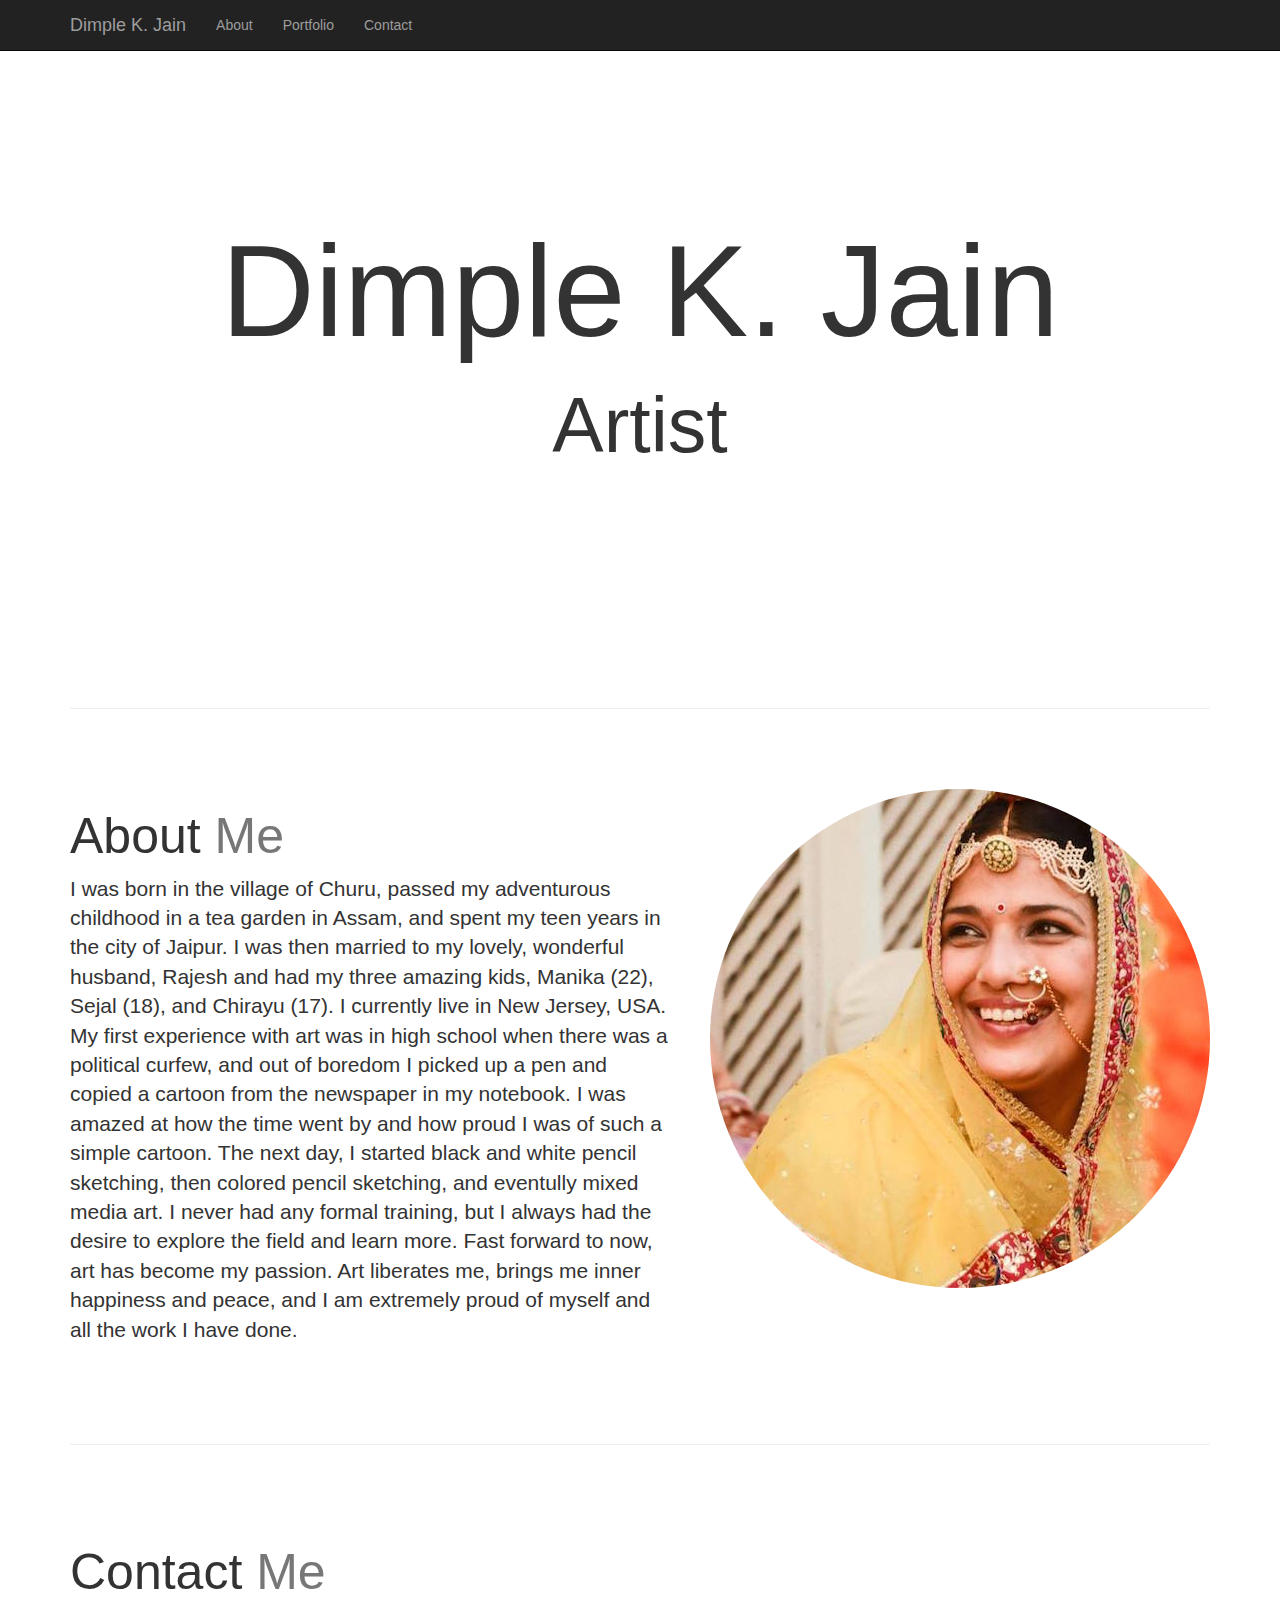
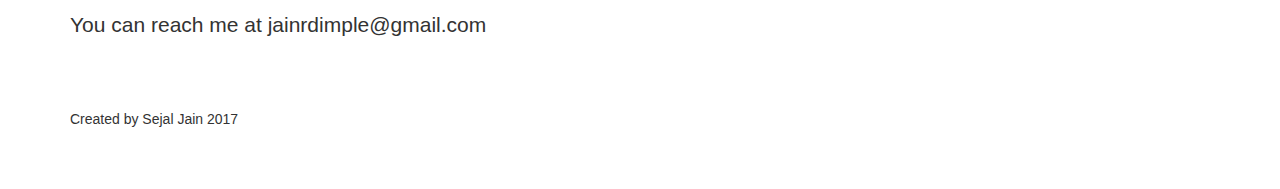
<file: index.html>
<!DOCTYPE html>
<html lang="en">

<head>

    <meta charset="utf-8">
    <meta http-equiv="X-UA-Compatible" content="IE=edge">
    <meta name="viewport" content="width=device-width, initial-scale=1">
    <meta name="description" content="">
    <meta name="author" content="">

    <title>Dimple Jain</title>

    <!-- Bootstrap Core CSS -->
    <link href="css/bootstrap.min.css" rel="stylesheet">

    <!-- Custom CSS -->
    <link href="css/one-page-wonder.css" rel="stylesheet">

    <!-- HTML5 Shim and Respond.js IE8 support of HTML5 elements and media queries -->
    <!-- WARNING: Respond.js doesn't work if you view the page via file:// -->
    <!--[if lt IE 9]>
        <script src="https://oss.maxcdn.com/libs/html5shiv/3.7.0/html5shiv.js"></script>
        <script src="https://oss.maxcdn.com/libs/respond.js/1.4.2/respond.min.js"></script>
    <![endif]-->

</head>

<body>

    <!-- Navigation -->
     <nav class="navbar navbar-inverse navbar-fixed-top" role="navigation">
        <div class="container">
            <!-- Brand and toggle get grouped for better mobile display -->
            <div class="navbar-header">
                <button type="button" class="navbar-toggle" data-toggle="collapse" data-target="#bs-example-navbar-collapse-1">
                    <span class="sr-only">Toggle navigation</span>
                    <span class="icon-bar"></span>
                    <span class="icon-bar"></span>
                    <span class="icon-bar"></span>
                </button>
                <a class="navbar-brand" href="index.html">Dimple K. Jain</a>
            </div>
            <!-- Collect the nav links, forms, and other content for toggling -->
            <div class="collapse navbar-collapse" id="bs-example-navbar-collapse-1">
                <ul class="nav navbar-nav">
                    <li>
                        <a href="index.html#about">About</a>
                    </li>
                    <li>
                        <a href="portfolio.html">Portfolio</a>
                    </li>
                    <li>
                        <a href="index.html#contact">Contact</a>
                    </li>
                </ul>
            </div>
            <!-- /.navbar-collapse -->
        </div>
        <!-- /.container -->
    </nav>

    <!-- Full Width Image Header -->
    <header class="header-image">
        <div class="headline">
            <div class="container">
                <h1>Dimple K. Jain</h1>
                <h2>Artist</h2>
            </div>
        </div>
    </header>

    <!-- Page Content -->
    <div class="container">

        <hr class="featurette-divider" id="about">

        <!-- First Featurette -->
         <div class="featurette" > 
            <img class="featurette-image img-circle img-responsive pull-right" src="MOM.jpg">
            <h2 class="featurette-heading">About
                <span class="text-muted">Me</span>
            </h2>
            <p class="lead">I was born in the village of Churu, passed my adventurous childhood in a tea garden in Assam, and spent my teen years in the city of Jaipur. I was then married to my lovely, wonderful husband, Rajesh and had my three amazing kids, Manika (22), Sejal (18), and Chirayu (17). I currently live in New Jersey, USA. My first experience with art was in high school when there was a political curfew, and out of boredom I picked up a pen and copied a cartoon from the newspaper in my notebook. I was amazed at how the time went by and how proud I was of such a simple cartoon. The next day, I started black and white pencil sketching, then colored pencil sketching, and eventully mixed media art. I never had any formal training, but I always had the desire to explore the field and learn more. Fast forward to now, art has become my passion. Art liberates me, brings me inner happiness and peace, and I am extremely proud of myself and all the work I have done.</p>
        </div>

        <hr class="featurette-divider" id="contact">

        <div class="featurette" > 
            <h2 class="featurette-heading">Contact
                <span class="text-muted">Me</span>
            </h2>
            <p class="lead">You can reach me at jainrdimple@gmail.com</p>
        </div>


        <!-- Footer -->
        <footer>
            <div class="row">
                <div class="col-lg-12">
                    <p>Created by Sejal Jain 2017</p>
                </div>
            </div>
        </footer>

    </div>
    <!-- /.container -->

    <!-- jQuery -->
    <script src="js/jquery.js"></script>

    <!-- Bootstrap Core JavaScript -->
    <script src="js/bootstrap.min.js"></script>

</body>

</html>
</file>
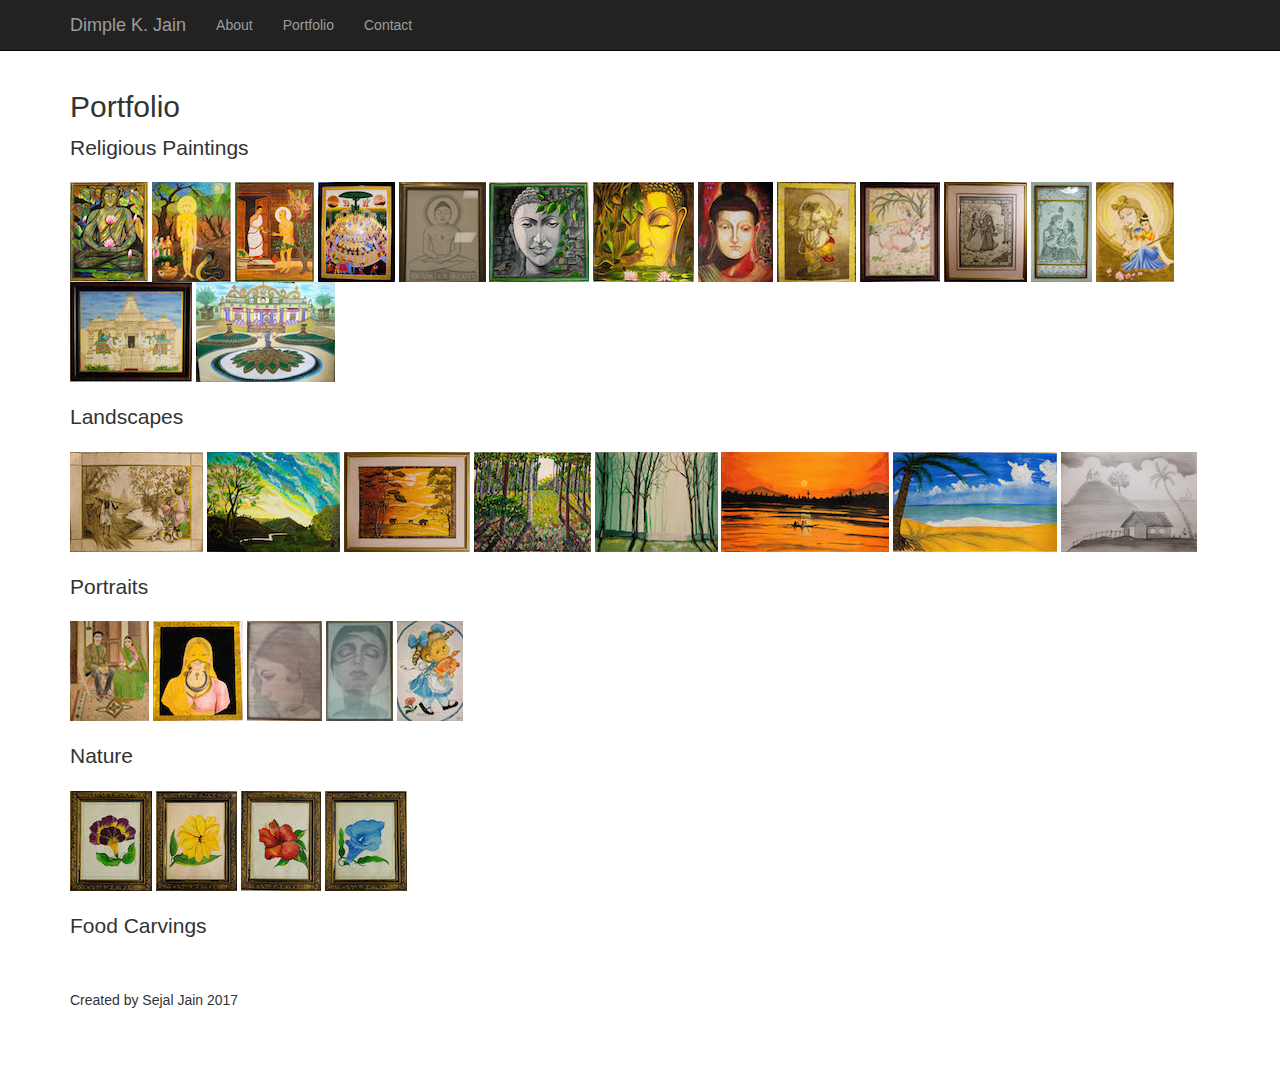
<file: portfolio.html>
<!DOCTYPE html>
<html lang="en">

<head>

    <meta charset="utf-8">
    <meta http-equiv="X-UA-Compatible" content="IE=edge">
    <meta name="viewport" content="width=device-width, initial-scale=1">
    <meta name="description" content="">
    <meta name="author" content="">

    <title>Dimple Jain</title>

    <!-- Bootstrap Core CSS -->
    <link href="css/bootstrap.min.css" rel="stylesheet">

    <!-- Custom CSS -->
    <link href="css/thumbnail-gallery.css" rel="stylesheet">
    <link rel="stylesheet" href="css/blueimp-gallery.min.css">


    <!-- HTML5 Shim and Respond.js IE8 support of HTML5 elements and media queries -->
    <!-- WARNING: Respond.js doesn't work if you view the page via file:// -->
    <!--[if lt IE 9]>
        <script src="https://oss.maxcdn.com/libs/html5shiv/3.7.0/html5shiv.js"></script>
        <script src="https://oss.maxcdn.com/libs/respond.js/1.4.2/respond.min.js"></script>
    <![endif]-->

</head>

<body>

<div id="blueimp-gallery" class="blueimp-gallery blueimp-gallery-controls">
    <div class="slides"></div>
    <h3 class="title"></h3>
    <a class="prev">‹</a>
    <a class="next">›</a>
    <a class="close">×</a>
    <a class="play-pause"></a>
    <ol class="indicator"></ol>
</div>

    <!-- Navigation -->
  <nav class="navbar navbar-inverse navbar-fixed-top" role="navigation">
        <div class="container">
            <!-- Brand and toggle get grouped for better mobile display -->
            <div class="navbar-header">
                <button type="button" class="navbar-toggle" data-toggle="collapse" data-target="#bs-example-navbar-collapse-1">
                    <span class="sr-only">Toggle navigation</span>
                    <span class="icon-bar"></span>
                    <span class="icon-bar"></span>
                    <span class="icon-bar"></span>
                </button>
                <a class="navbar-brand" href="index.html">Dimple K. Jain</a>
            </div>
            <!-- Collect the nav links, forms, and other content for toggling -->
            <div class="collapse navbar-collapse" id="bs-example-navbar-collapse-1">
                <ul class="nav navbar-nav">
                    <li>
                        <a href="index.html#about">About</a>
                    </li>
                    <li>
                        <a href="portfolio.html">Portfolio</a>
                    </li>
                    <li>
                        <a href="index.html#contact">Contact</a>
                    </li>
                </ul>
            </div>
            <!-- /.navbar-collapse -->
        </div>
        <!-- /.container -->
    </nav>
    <div class="container">

    <div class="featurette" > 
            <h2 class="featurette-heading">Portfolio</h2>
            <p class="lead">Religious Paintings</p>
        <div id="links">
        <a href="images/mahavir1.jpg" title="Mahavir Swami 2013">
            <img src="images/thumbnails/mahavir1.jpg" alt="Mahavir Swami"></a>
        <a href="images/mahavir2.jpg" title="Chand Kaushik Naag 2012">
            <img src="images/thumbnails/mahavir2.jpg" alt="Chand Kaushik Naag"></a>
        <a href="images/chandanbala.jpg" title="Mahavir Swami and Chandanbala 2012">
            <img src="images/thumbnails/chandanbala.jpg" alt="Mahavir Swami and Chandanbala"></a>
        <a href="images/samvosaran.jpg" title="Samvosaran 2014">
            <img src="images/thumbnails/samvosaran.jpg" alt="Samvosaran"></a>
        <a href="images/mahavir3.jpg" title="Mahavir Swami">
            <img src="images/thumbnails/mahavir3.jpg" alt="Mahavir Swami"></a>
        <a href="images/buddha1.jpg" title="Buddha 2014">
            <img src="images/thumbnails/buddha1.jpg" alt="Buddha"></a>
        <a href="images/buddha2.jpg" title="Buddha 2013">
            <img src="images/thumbnails/buddha2.jpg" alt="Buddha"></a>
        <a href="images/buddha3.jpg" title="Buddha 2015">
            <img src="images/thumbnails/buddha3.jpg" alt="Buddha"></a>
        <a href="images/ganesh.jpg" title="Lord Ganesh 2010">
            <img src="images/thumbnails/ganesh.jpg" alt="Lord Ganesh"></a>
        <a href="images/krishna.jpg" title="Lord Krishna 2008">
            <img src="images/thumbnails/krishna.jpg" alt="Lord Krishna"></a>
        <a href="images/radha1.jpg" title="Radha Krishna 2008">
            <img src="images/thumbnails/radha1.jpg" alt="Radha Krishna"></a>
        <a href="images/radha2.jpg" title="Radha Krishna 2003">
            <img src="images/thumbnails/radha2.jpg" alt="Radha Krishna"></a>
        <a href="images/radha3.jpg" title="Meera">
            <img src="images/thumbnails/radha3.jpg" alt="Meera"></a>
        <a href="images/mandir1.jpg" title="Adinath Temple in Madras 2012">
            <img src="images/thumbnails/mandir1.jpg" alt="Adinath Temple in Madras 2012"></a>
        <a href="images/mandir2.jpg" title="Temple">
            <img src="images/thumbnails/mandir2.jpg" alt="Temple"></a>
            <br>
            <br>
            <p class="lead">Landscapes</p>
        <a href="images/village.jpg" title="Village">
            <img src="images/thumbnails/village.jpg" alt="Village"></a>
        <a href="images/landscape1.jpg" title="Landscape">
            <img src="images/thumbnails/landscape1.jpg" alt="Landscape"></a>
        <a href="images/landscape2.jpg" title="Landscape">
            <img src="images/thumbnails/landscape2.jpg" alt="Landscape"></a>
        <a href="images/landscape3.jpg" title="Landscape">
            <img src="images/thumbnails/landscape3.jpg" alt="Landscape"></a>
        <a href="images/landscape4.jpg" title="Landscape">
            <img src="images/thumbnails/landscape4.jpg" alt="Landscape"></a>
        <a href="images/landscape5.jpg" title="Landscape">
            <img src="images/thumbnails/landscape5.jpg" alt="Landscape"></a>
        <a href="images/landscape6.jpg" title="Landscape">
            <img src="images/thumbnails/landscape6.jpg" alt="Landscape"></a>
        <a href="images/landscape7.jpg" title="Landscape">
            <img src="images/thumbnails/landscape7.jpg" alt="Landscape"></a>
            <br>
            <br>
            <p class="lead">Portraits</p>
        <a href="images/parents.jpg" title="My Parents">
            <img src="images/thumbnails/parents.jpg" alt="My Parents"></a>
        <a href="images/banithani.jpg" title="Bani Thani">
            <img src="images/thumbnails/banithani.jpg" alt="Bani Thani"></a>
        <a href="images/meena.jpg" title="Meena Kumari">
            <img src="images/thumbnails/meena.jpg" alt="Meena Kumari"></a>
        <a href="images/feelings.jpg" title="Feelings">
            <img src="images/thumbnails/feelings.jpg" alt="Feelings"></a>
        <a href="images/cat.jpg" title="High School Painting">
            <img src="images/thumbnails/cat.jpg" alt="High School Painting"></a>
            <br>
            <br>
            <p class="lead">Nature</p>
        <a href="images/flower14.jpg" title="Flower">
            <img src="images/thumbnails/flower14.jpg" alt="Flower"></a>
        <a href="images/flower24.jpg" title="Flower">
            <img src="images/thumbnails/flower24.jpg" alt="Flower"></a>
        <a href="images/flower34.jpg" title="Flower">
            <img src="images/thumbnails/flower34.jpg" alt="Flower"></a>
        <a href="images/flower44.jpg" title="Flower">
            <img src="images/thumbnails/flower44.jpg" alt="Flower"></a>
        <!--<a href="images/flower1.jpg" title="Flower">
            <img src="images/thumbnails/flower1.jpg" alt="Flower"></a>
        <a href="images/leaf1.jpg" title="Leaf">
            <img src="images/thumbnails/leaf1.jpg" alt="Leaf"></a>
        <a href="images/leaf2.jpg" title="Leaf">
            <img src="images/thumbnails/leaf2.JPG" alt="Leaf"></a>-->
            <!--<br>
            <br>
            <p class="lead">High School Hobbies</p>
        <a href="images/cartoon1.jpg" title="High School Sketches">
            <img src="images/thumbnails/cartoon1.jpg" alt="High School Sketches"></a>
        <a href="images/cartoon2.jpg" title="High School Sketches">
            <img src="images/thumbnails/cartoon2.jpg" alt="High School Sketches"></a>
        <a href="images/cartoon3.jpg" title="High School Sketches">
            <img src="images/thumbnails/cartoon3.jpg" alt="High School Sketches"></a>
        <a href="images/cartoon4.jpg" title="High School Sketches">
            <img src="images/thumbnails/cartoon4.jpg" alt="High School Sketches"></a>
        <a href="images/cartoon5.jpg" title="High School Sketches">
            <img src="images/thumbnails/cartoon5.jpg" alt="High School Sketches"></a>
        <a href="images/cartoon5.jpg" title="High School Sketches">
            <img src="images/thumbnails/cartoon5.jpg" alt="High School Sketches"></a>
        <a href="images/cartoon6.jpg" title="High School Sketches">
            <img src="images/thumbnails/cartoon6.jpg" alt="High School Sketches"></a>
        <a href="images/cartoon7.jpg" title="High School Sketches">
            <img src="images/thumbnails/cartoon7.jpg" alt="High School Sketches"></a>
        <a href="images/bambi.jpg" title="Bambi and Thumper">
            <img src="images/thumbnails/bambi.jpg" alt="Bambi and Thumper"></a> -->
            <br>
            <br>
            <p class="lead">Food Carvings</p>
        <!--<a href="images/food1.jpg" title="Food Carving">
            <img src="images/thumbnails/food1.jpg" alt="Food Carving"></a>
        <a href="images/food2.jpg" title="Food Carving">
            <img src="images/thumbnails/food2.jpg" alt="Food Carving"></a>
        <a href="images/food4.jpg" title="Food Carving">
            <img src="images/thumbnails/food4.jpg" alt="Food Carving"></a>
        <a href="images/food3.jpg" title="Food Carving">
            <img src="images/thumbnails/food3.jpg" alt="Food Carving"></a>
        <a href="images/food5.jpg" title="Food Carving">
            <img src="images/thumbnails/food5.jpg" alt="Food Carving"></a>
        <a href="images/food6.jpg" title="Food Carving">
            <img src="images/thumbnails/food6.jpg" alt="Food Carving"></a>--!>

        </div>

    </div>


        <!-- Footer -->
        <footer>
            <div class="row">
                <div class="col-lg-12">
                    <p>Created by Sejal Jain 2017</p>
                </div>
            </div>
        </footer>

    </div>
    <!-- /.container -->

    <!-- jQuery -->
    <script src="js/jquery.js"></script>

    <!-- Bootstrap Core JavaScript -->
    <script src="js/bootstrap.min.js"></script>
    <script src="js/blueimp-gallery.min.js"></script>
    <script>
document.getElementById('links').onclick = function (event) {
    event = event || window.event;
    var target = event.target || event.srcElement,
        link = target.src ? target.parentNode : target,
        options = {index: link, event: event},
        links = this.getElementsByTagName('a');
    blueimp.Gallery(links, options);
};
</script>

</body>

</html>
</file>
<file: css/one-page-wonder.css>
/*!
 * Start Bootstrap - One Page Wonder HTML Template (http://startbootstrap.com)
 * Code licensed under the Apache License v2.0.
 * For details, see http://www.apache.org/licenses/LICENSE-2.0.
 */

body {
    margin-top: 50px; /* Required padding for .navbar-fixed-top. Remove if using .navbar-static-top. Change if height of navigation changes. */
}

.header-image {
    display: block;
    width: 100%;
    text-align: center;
    background: url('http://i.imgur.com/c0RAnop.jpg?1') no-repeat center center scroll;
    -webkit-background-size: cover;
    -moz-background-size: cover;
    background-size: cover;
    -o-background-size: cover;
}


.headline {
    padding: 150px 0;
}

.headline h1 {
    font-size: 130px;
    background: #fff;
    background: rgba(255,255,255,0.3);
}

.headline h2 {
    font-size: 77px;
    background: #fff;
    background: rgba(255,255,255,0.3);
}

.featurette-divider {
    margin: 80px 0;
}

.featurette {
    overflow: hidden;
}

.featurette-image.pull-left {
    margin-right: 40px;
}

.featurette-image.pull-right {
    margin-left: 40px;
}

.featurette-heading {
    font-size: 50px;
}

footer {
    margin: 50px 0;
}

@media(max-width:1200px) {
    .headline h1 {
        font-size: 140px;
    }

    .headline h2 {
        font-size: 63px;
    }

    .featurette-divider {
        margin: 50px 0;
    }

    .featurette-image.pull-left {
        margin-right: 20px;
    }

    .featurette-image.pull-right {
        margin-left: 20px;
    }

    .featurette-heading {
        font-size: 35px;
    }
}

@media(max-width:991px) {
    .headline h1 {
        font-size: 105px;
    }

    .headline h2 {
        font-size: 50px;
    }

    .featurette-divider {
        margin: 40px 0;
    }

    .featurette-image {
        max-width: 50%;
    }

    .featurette-image.pull-left {
        margin-right: 10px;
    }

    .featurette-image.pull-right {
        margin-left: 10px;
    }

    .featurette-heading {
        font-size: 30px;
    }
}

@media(max-width:768px) {
    .container {
        margin: 0 15px;
    }

    .featurette-divider {
        margin: 40px 0;
    }

    .featurette-heading {
        font-size: 25px;
    }
}

@media(max-width:668px) {
    .headline h1 {
        font-size: 70px;
    }

    .headline h2 {
        font-size: 32px;
    }

    .featurette-divider {
        margin: 30px 0;
    }
}

@media(max-width:640px) {
    .headline {
        padding: 75px 0 25px 0;
    }

    .headline h1 {
        font-size: 60px;
    }

    .headline h2 {
        font-size: 30px;
    }
}

@media(max-width:375px) {
    .featurette-divider {
        margin: 10px 0;
    }

    .featurette-image {
        max-width: 100%;
    }

    .featurette-image.pull-left {
        margin-right: 0;
        margin-bottom: 10px;
    }

    .featurette-image.pull-right {
        margin-bottom: 10px;
        margin-left: 0;
    }
}
</file>
<file: css/thumbnail-gallery.css>
/*!
 * Start Bootstrap - Thumbnail Gallery HTML Template (http://startbootstrap.com)
 * Code licensed under the Apache License v2.0.
 * For details, see http://www.apache.org/licenses/LICENSE-2.0.
 */

body {
    padding-top: 70px; /* Required padding for .navbar-fixed-top. Change if height of navigation changes. */
}

.thumb {
    margin-bottom: 30px;
}

footer {
    margin: 50px 0;
}
</file>
<file: css/blueimp-gallery.min.css>
@charset "UTF-8";.blueimp-gallery,.blueimp-gallery>.slides>.slide>.slide-content{position:absolute;top:0;right:0;bottom:0;left:0;-moz-backface-visibility:hidden}.blueimp-gallery>.slides>.slide>.slide-content{margin:auto;width:auto;height:auto;max-width:100%;max-height:100%;opacity:1}.blueimp-gallery{position:fixed;z-index:999999;overflow:hidden;background:#000;background:rgba(0,0,0,.9);opacity:0;display:none;direction:ltr;-ms-touch-action:none;touch-action:none}.blueimp-gallery-carousel{position:relative;z-index:auto;margin:1em auto;padding-bottom:56.25%;box-shadow:0 0 10px #000;-ms-touch-action:pan-y;touch-action:pan-y}.blueimp-gallery-display{display:block;opacity:1}.blueimp-gallery>.slides{position:relative;height:100%;overflow:hidden}.blueimp-gallery-carousel>.slides{position:absolute}.blueimp-gallery>.slides>.slide{position:relative;float:left;height:100%;text-align:center;-webkit-transition-timing-function:cubic-bezier(0.645,.045,.355,1);-moz-transition-timing-function:cubic-bezier(0.645,.045,.355,1);-ms-transition-timing-function:cubic-bezier(0.645,.045,.355,1);-o-transition-timing-function:cubic-bezier(0.645,.045,.355,1);transition-timing-function:cubic-bezier(0.645,.045,.355,1)}.blueimp-gallery,.blueimp-gallery>.slides>.slide>.slide-content{-webkit-transition:opacity .5s linear;-moz-transition:opacity .5s linear;-ms-transition:opacity .5s linear;-o-transition:opacity .5s linear;transition:opacity .5s linear}.blueimp-gallery>.slides>.slide-loading{background:url(../img/loading.gif) center no-repeat;background-size:64px 64px}.blueimp-gallery>.slides>.slide-loading>.slide-content{opacity:0}.blueimp-gallery>.slides>.slide-error{background:url(../img/error.png) center no-repeat}.blueimp-gallery>.slides>.slide-error>.slide-content{display:none}.blueimp-gallery>.prev,.blueimp-gallery>.next{position:absolute;top:50%;left:15px;width:40px;height:40px;margin-top:-23px;font-family:"Helvetica Neue",Helvetica,Arial,sans-serif;font-size:60px;font-weight:100;line-height:30px;color:#fff;text-decoration:none;text-shadow:0 0 2px #000;text-align:center;background:#222;background:rgba(0,0,0,.5);-webkit-box-sizing:content-box;-moz-box-sizing:content-box;box-sizing:content-box;border:3px solid #fff;-webkit-border-radius:23px;-moz-border-radius:23px;border-radius:23px;opacity:.5;cursor:pointer;display:none}.blueimp-gallery>.next{left:auto;right:15px}.blueimp-gallery>.close,.blueimp-gallery>.title{position:absolute;top:15px;left:15px;margin:0 40px 0 0;font-size:20px;line-height:30px;color:#fff;text-shadow:0 0 2px #000;opacity:.8;display:none}.blueimp-gallery>.close{padding:15px;right:15px;left:auto;margin:-15px;font-size:30px;text-decoration:none;cursor:pointer}.blueimp-gallery>.play-pause{position:absolute;right:15px;bottom:15px;width:15px;height:15px;background:url(../img/play-pause.png) 0 0 no-repeat;cursor:pointer;opacity:.5;display:none}.blueimp-gallery-playing>.play-pause{background-position:-15px 0}.blueimp-gallery>.prev:hover,.blueimp-gallery>.next:hover,.blueimp-gallery>.close:hover,.blueimp-gallery>.title:hover,.blueimp-gallery>.play-pause:hover{color:#fff;opacity:1}.blueimp-gallery-controls>.prev,.blueimp-gallery-controls>.next,.blueimp-gallery-controls>.close,.blueimp-gallery-controls>.title,.blueimp-gallery-controls>.play-pause{display:block;-webkit-transform:translateZ(0);-moz-transform:translateZ(0);-ms-transform:translateZ(0);-o-transform:translateZ(0);transform:translateZ(0)}.blueimp-gallery-single>.prev,.blueimp-gallery-left>.prev,.blueimp-gallery-single>.next,.blueimp-gallery-right>.next,.blueimp-gallery-single>.play-pause{display:none}.blueimp-gallery>.slides>.slide>.slide-content,.blueimp-gallery>.prev,.blueimp-gallery>.next,.blueimp-gallery>.close,.blueimp-gallery>.play-pause{-webkit-user-select:none;-khtml-user-select:none;-moz-user-select:none;-ms-user-select:none;user-select:none}body:last-child .blueimp-gallery>.slides>.slide-error{background-image:url(../img/error.svg)}body:last-child .blueimp-gallery>.play-pause{width:20px;height:20px;background-size:40px 20px;background-image:url(../img/play-pause.svg)}body:last-child .blueimp-gallery-playing>.play-pause{background-position:-20px 0}*+html .blueimp-gallery>.slides>.slide{min-height:300px}*+html .blueimp-gallery>.slides>.slide>.slide-content{position:relative}@charset "UTF-8";.blueimp-gallery>.indicator{position:absolute;top:auto;right:15px;bottom:15px;left:15px;margin:0 40px;padding:0;list-style:none;text-align:center;line-height:10px;display:none}.blueimp-gallery>.indicator>li{display:inline-block;width:9px;height:9px;margin:6px 3px 0;-webkit-box-sizing:content-box;-moz-box-sizing:content-box;box-sizing:content-box;border:1px solid transparent;background:#ccc;background:rgba(255,255,255,.25)center no-repeat;border-radius:5px;box-shadow:0 0 2px #000;opacity:.5;cursor:pointer}.blueimp-gallery>.indicator>li:hover,.blueimp-gallery>.indicator>.active{background-color:#fff;border-color:#fff;opacity:1}.blueimp-gallery-controls>.indicator{display:block;-webkit-transform:translateZ(0);-moz-transform:translateZ(0);-ms-transform:translateZ(0);-o-transform:translateZ(0);transform:translateZ(0)}.blueimp-gallery-single>.indicator{display:none}.blueimp-gallery>.indicator{-webkit-user-select:none;-khtml-user-select:none;-moz-user-select:none;-ms-user-select:none;user-select:none}*+html .blueimp-gallery>.indicator>li{display:inline}@charset "UTF-8";.blueimp-gallery>.slides>.slide>.video-content>img{position:absolute;top:0;right:0;bottom:0;left:0;margin:auto;width:auto;height:auto;max-width:100%;max-height:100%;-moz-backface-visibility:hidden}.blueimp-gallery>.slides>.slide>.video-content>video{position:absolute;top:0;left:0;width:100%;height:100%}.blueimp-gallery>.slides>.slide>.video-content>iframe{position:absolute;top:100%;left:0;width:100%;height:100%;border:none}.blueimp-gallery>.slides>.slide>.video-playing>iframe{top:0}.blueimp-gallery>.slides>.slide>.video-content>a{position:absolute;top:50%;right:0;left:0;margin:-64px auto 0;width:128px;height:128px;background:url(../img/video-play.png) center no-repeat;opacity:.8;cursor:pointer}.blueimp-gallery>.slides>.slide>.video-content>a:hover{opacity:1}.blueimp-gallery>.slides>.slide>.video-playing>a,.blueimp-gallery>.slides>.slide>.video-playing>img{display:none}.blueimp-gallery>.slides>.slide>.video-content>video{display:none}.blueimp-gallery>.slides>.slide>.video-playing>video{display:block}.blueimp-gallery>.slides>.slide>.video-loading>a{background:url(../img/loading.gif) center no-repeat;background-size:64px 64px}body:last-child .blueimp-gallery>.slides>.slide>.video-content:not(.video-loading)>a{background-image:url(../img/video-play.svg)}*+html .blueimp-gallery>.slides>.slide>.video-content{height:100%}*+html .blueimp-gallery>.slides>.slide>.video-content>a{left:50%;margin-left:-64px}
</file>
